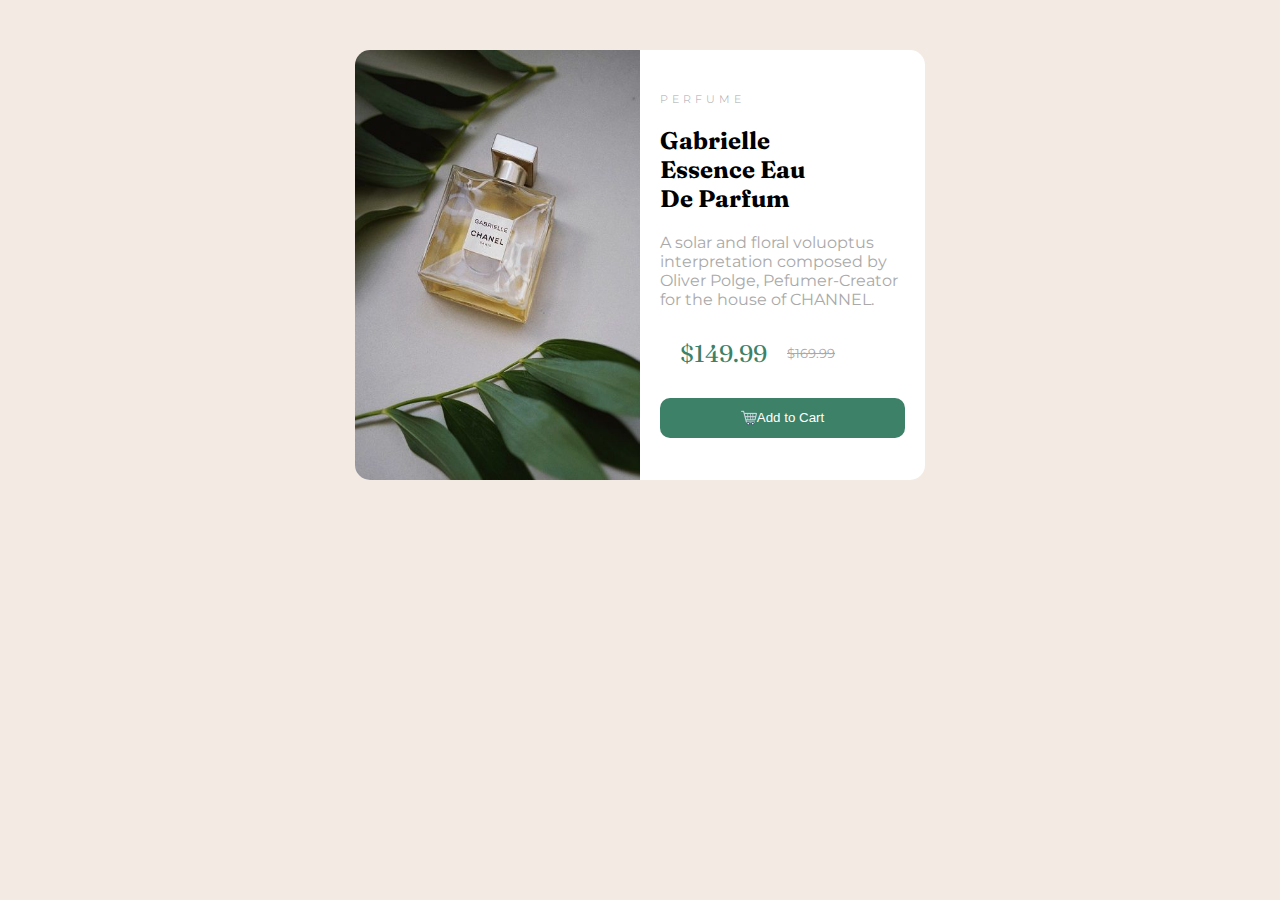
<file: index.html>
<!DOCTYPE html>
<html lang="es">
<head>
    <meta charset="UTF-8">
    <meta name="viewport" content="width=device-width, initial-scale=1.0">
    <title>Tarjeta de producto con Flexbox</title>
    <link rel="stylesheet" href="style.css">
    <link rel="preconnect" href="https://fonts.googleapis.com">
<link rel="preconnect" href="https://fonts.gstatic.com" crossorigin>
<link href="https://fonts.googleapis.com/css2?family=Edu+AU+VIC+WA+NT+Dots:wght@400..700&family=Fraunces:ital,opsz,wght@0,9..144,100..900;1,9..144,100..900&family=Lacquer&display=swap" rel="stylesheet">
<link href="https://fonts.googleapis.com/css2?family=Montserrat:ital,wght@0,100..900;1,100..900&display=swap" rel="stylesheet">
</head>
<body>
    <main>
        <article>
            <div class="left">
                <img src="./perfume2.jpg" alt="pefume">
            </div>
            <div class="right">
                <h6>PERFUME</h6>
                <h2>Gabrielle Essence Eau De Parfum</h2>
                <p>A solar and floral voluoptus interpretation composed by Oliver Polge, Pefumer-Creator for the house of CHANNEL.</p>
                <div class="prices">
                    <span>$149.99</span>
                    <span>$169.99</span>
                </div>
                <button><img src="./shopping-cart.png" alt="">Add to Cart</button>
            </div>
        </article>
    </main>
    
</body>
</html>
</file>
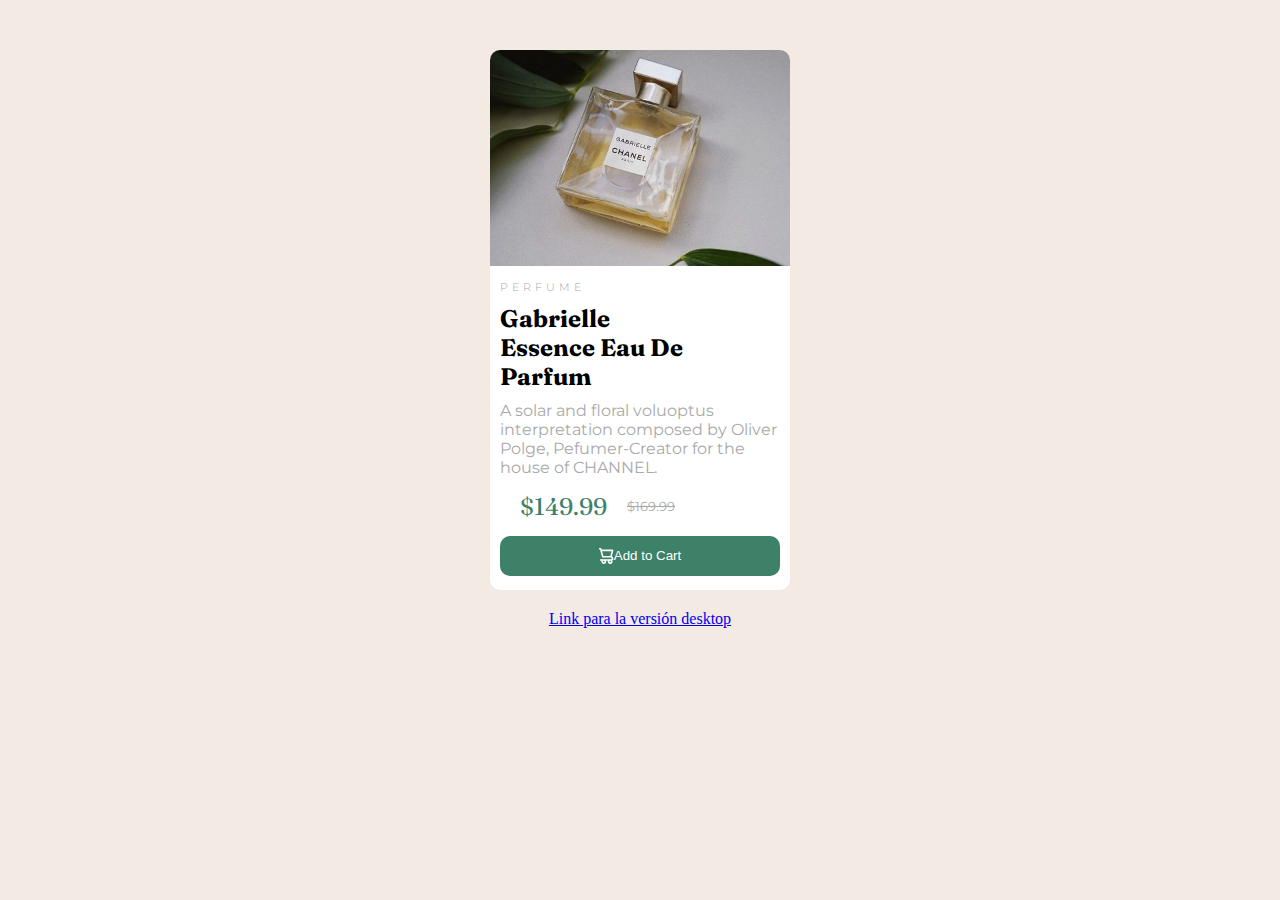
<file: mobil.html>
<!DOCTYPE html>
<html lang="es">
<head>
    <meta charset="UTF-8">
    <meta name="viewport" content="width=device-width, initial-scale=1.0">
    <title>Tarjeta de producto con Flexbox</title>
    <link rel="stylesheet" href="./style_mobil.css">
    <link rel="preconnect" href="https://fonts.googleapis.com">
<link rel="preconnect" href="https://fonts.gstatic.com" crossorigin>
<link href="https://fonts.googleapis.com/css2?family=Edu+AU+VIC+WA+NT+Dots:wght@400..700&family=Fraunces:ital,opsz,wght@0,9..144,100..900;1,9..144,100..900&family=Lacquer&display=swap" rel="stylesheet">
<link href="https://fonts.googleapis.com/css2?family=Montserrat:ital,wght@0,100..900;1,100..900&display=swap" rel="stylesheet">
</head>
<body>
    <main>
        <article>
            <div class="left">
                <img src="./perfume2.jpg" alt="pefume">
            </div>
            <div class="right">
                <h6>PERFUME</h6>
                <h2>Gabrielle Essence Eau De Parfum</h2>
                <p>A solar and floral voluoptus interpretation composed by Oliver Polge, Pefumer-Creator for the house of CHANNEL.</p>
                <div class="prices">
                    <span>$149.99</span>
                    <span>$169.99</span>
                </div>
                <button><img src="./cart.svg" alt="">Add to Cart</button>
            </div>
        </article>
    </main>
    <a href="./index.html">Link para la versión desktop</a>
</body>
</html>
</file>
<file: style.css>
*{
    margin: 0;
    padding: 0;
    box-sizing: border-box;
}

body{
    background-color: #f3eae3;
    display: flex;
    flex-direction: column;
}

main{
    margin-top: 50px;
    display: flex;
    justify-content: center;
    align-items: center;
}

article{
    width:570px;
    height: 430px;
    background-color: white;
    border-radius: 15px;
    display: flex;
    overflow: hidden;
    font-family: Montserrat;
}

article h2{
    font-family: Fraunces;
}

.left{
    overflow: hidden;
    width: 285px;
}

.left img{
    width: 285px;
    height: 100%;
    position: relative; /* Permite mover la imagen */
    /* left: -20px; */
}

.right{
    display: flex;
    flex-direction: column;
    justify-content: center;
    padding: 20px;
    width: 285px;
}

.right * {
    margin: 10px 0;
}

.right h6{
color: darkgray;
font-family: montserrat;
font-weight:300;
letter-spacing: 4px;
}

.right h2{
    padding-right: 85px;
    }

.right p{
    padding-right: px;
    color: darkgray;
}

.right .prices{
    width: 100%;
    display: flex;
    flex-direction: row;
    align-items: center;
}

.prices{
    display: flex;
}

.right div span:first-child{
    padding: 0 0 0 20px;
    color: #3c8168;
    font-size: 1.5em;
    font-family: Fraunces;
}

.right div span:last-child{
    padding: 0 0 0 20px;
    color: darkgrey;
    font-size: .8em;
    text-decoration: line-through;
}

button{
    background-color: #3c8168;
    border: none;
    border-radius: 10px;
    color: white;
    display: flex;
    align-items: center;
    justify-content: center;
    width: 100%;
    height: 40px;
    cursor: pointer;
}

button img{
    margin: 0 10px ;
}

a{
    margin-top: 20px;
    text-align: center;
}

@media screen and (max-width: 768px) {
    *{
        margin: 0;
        padding: 0;
        box-sizing: border-box;
    }
    
    body{
        background-color: #e7f3e3;
        display: flex;
        flex-direction: column;
    }
    
    main{
        margin-top: 50px;
        display: flex;
        justify-content: center;
        align-items: center;
    }
    
    article{
        width:300px;
        height: 60vh;
        background-color: rgb(255, 255, 255);
        border-radius: 10px;
        display: flex;
        flex-direction: column;
        overflow: hidden;
        font-family: Montserrat;
    }
    
    article h2{
        font-family: Fraunces;
    }
    
    .left{
        overflow: hidden;
        width: 100%;
        height: 40%;
    }
    
    .left img{
        width: 100%;
        height: 400px;
        position: relative; 
        bottom: 70px;
        /* Permite mover la imagen */
        /* left: -20px; */
    }
    
    .right{
        display: flex;
        flex-direction: column;
        justify-content: center;
        padding: 0 10px;
        width: 100%;
        height: 60%;
    }
    
    .right * {
        margin: 5px 0;
    }
    
    .right h6{
    color: darkgray;
    font-family: montserrat;
    font-weight:300;
    letter-spacing:4px;
    }
    
    .right h2{
        padding-right: 85px;
        }
    
    .right p{
        padding-right: px;
        color: darkgray;
    }
    
    .right .prices{
        width: 100%;
        display: flex;
        flex-direction: row;
        align-items: center;
    }
    
    .prices{
        display: flex;
    }
    
    .right div span:first-child{
        padding: 0 0 0 20px;
        color: #3c8168;
        font-size: 1.5em;
        font-family: Fraunces;
    }
    
    .right div span:last-child{
        padding: 0 0 0 20px;
        color: darkgrey;
        font-size: .8em;
        text-decoration: line-through;
    }
    
    button{
        background-color: #3c8168;
        border: none;
        border-radius: 10px;
        color: white;
        display: flex;
        align-items: center;
        justify-content: center;
        width: 100%;
        height: 40px;
        cursor: pointer;
    }
    
    button img{
        margin: 0 10px ;
    }
    
    a{
        margin-top: 20px;
        text-align: center;
    } 
}
</file>
<file: style_mobil.css>
*{
    margin: 0;
    padding: 0;
    box-sizing: border-box;
}

body{
    background-color: #f3eae3;
    display: flex;
    flex-direction: column;
}

main{
    margin-top: 50px;
    display: flex;
    justify-content: center;
    align-items: center;
}

article{
    width:300px;
    height: 60vh;
    background-color: rgb(255, 255, 255);
    border-radius: 10px;
    display: flex;
    flex-direction: column;
    overflow: hidden;
    font-family: Montserrat;
}

article h2{
    font-family: Fraunces;
}

.left{
    overflow: hidden;
    width: 100%;
    height: 40%;
}

.left img{
    width: 100%;
    height: 400px;
    position: relative; 
    bottom: 70px;
    /* Permite mover la imagen */
    /* left: -20px; */
}

.right{
    display: flex;
    flex-direction: column;
    justify-content: center;
    padding: 0 10px;
    width: 100%;
    height: 60%;
}

.right * {
    margin: 5px 0;
}

.right h6{
color: darkgray;
font-family: montserrat;
font-weight:300;
letter-spacing:4px;
}

.right h2{
    padding-right: 85px;
    }

.right p{
    padding-right: px;
    color: darkgray;
}

.right .prices{
    width: 100%;
    display: flex;
    flex-direction: row;
    align-items: center;
}

.prices{
    display: flex;
}

.right div span:first-child{
    padding: 0 0 0 20px;
    color: #3c8168;
    font-size: 1.5em;
    font-family: Fraunces;
}

.right div span:last-child{
    padding: 0 0 0 20px;
    color: darkgrey;
    font-size: .8em;
    text-decoration: line-through;
}

button{
    background-color: #3c8168;
    border: none;
    border-radius: 10px;
    color: white;
    display: flex;
    align-items: center;
    justify-content: center;
    width: 100%;
    height: 40px;
    cursor: pointer;
}

button img{
    margin: 0 10px ;
}

a{
    margin-top: 20px;
    text-align: center;
}
</file>
